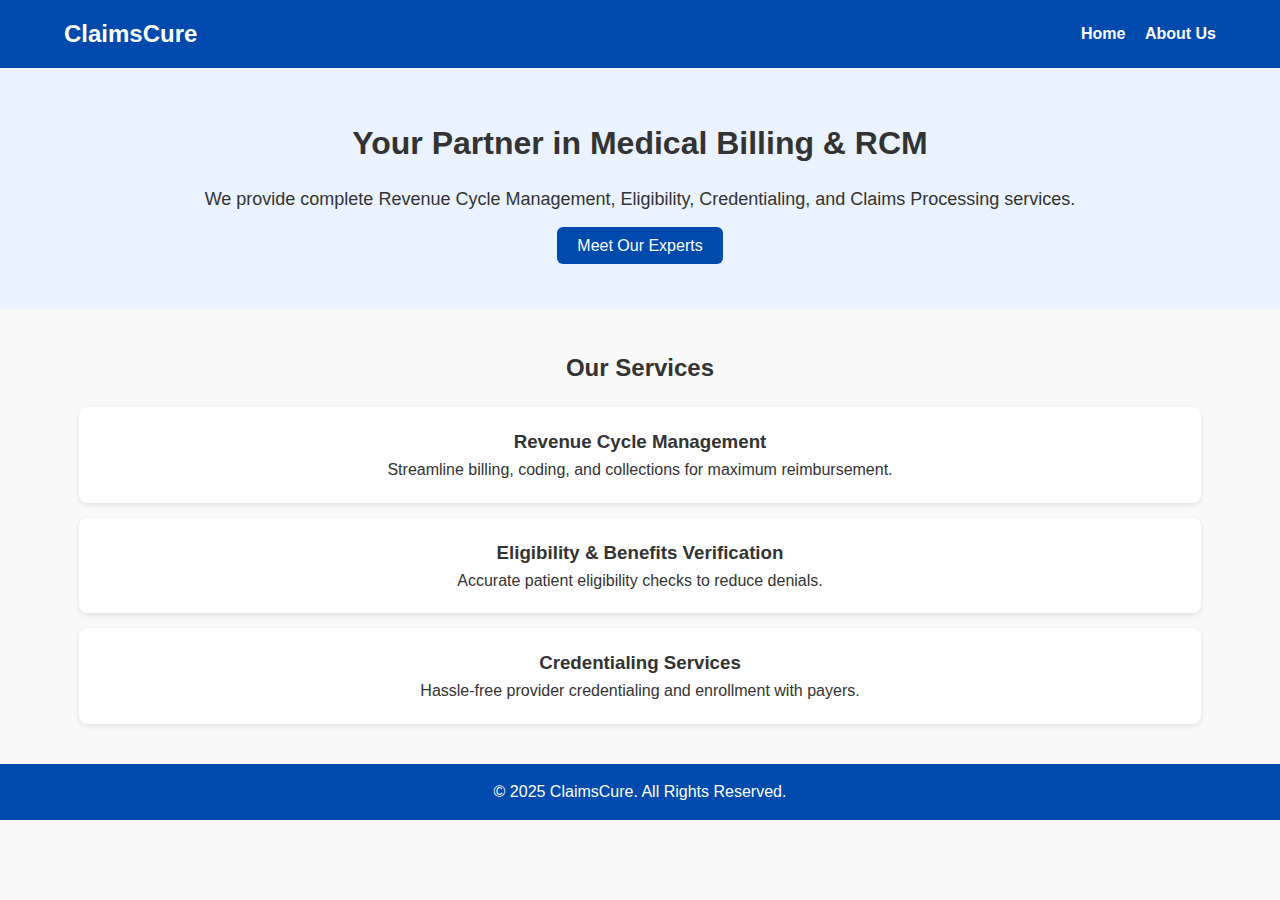
<file: index.html>
<!DOCTYPE html>
<html lang="en">
<head>
  <meta charset="UTF-8">
  <meta name="viewport" content="width=device-width, initial-scale=1.0">
  <title>ClaimsCure - Medical Billing Services</title>
  <link rel="stylesheet" href="style.css">
</head>
<body>
  <header>
    <div class="container">
      <h1>ClaimsCure</h1>
      <nav>
        <a href="index.html">Home</a>
        <a href="about.html">About Us</a>
      </nav>
    </div>
  </header>

  <section class="hero">
    <h2>Your Partner in Medical Billing & RCM</h2>
    <p>We provide complete Revenue Cycle Management, Eligibility, Credentialing, and Claims Processing services.</p>
    <a href="about.html" class="btn">Meet Our Experts</a>
  </section>

  <section class="services">
    <h2>Our Services</h2>
    <div class="service-box">
      <h3>Revenue Cycle Management</h3>
      <p>Streamline billing, coding, and collections for maximum reimbursement.</p>
    </div>
    <div class="service-box">
      <h3>Eligibility & Benefits Verification</h3>
      <p>Accurate patient eligibility checks to reduce denials.</p>
    </div>
    <div class="service-box">
      <h3>Credentialing Services</h3>
      <p>Hassle-free provider credentialing and enrollment with payers.</p>
    </div>
  </section>

  <footer>
    <p>&copy; 2025 ClaimsCure. All Rights Reserved.</p>
  </footer>
</body>
</html>
</file>
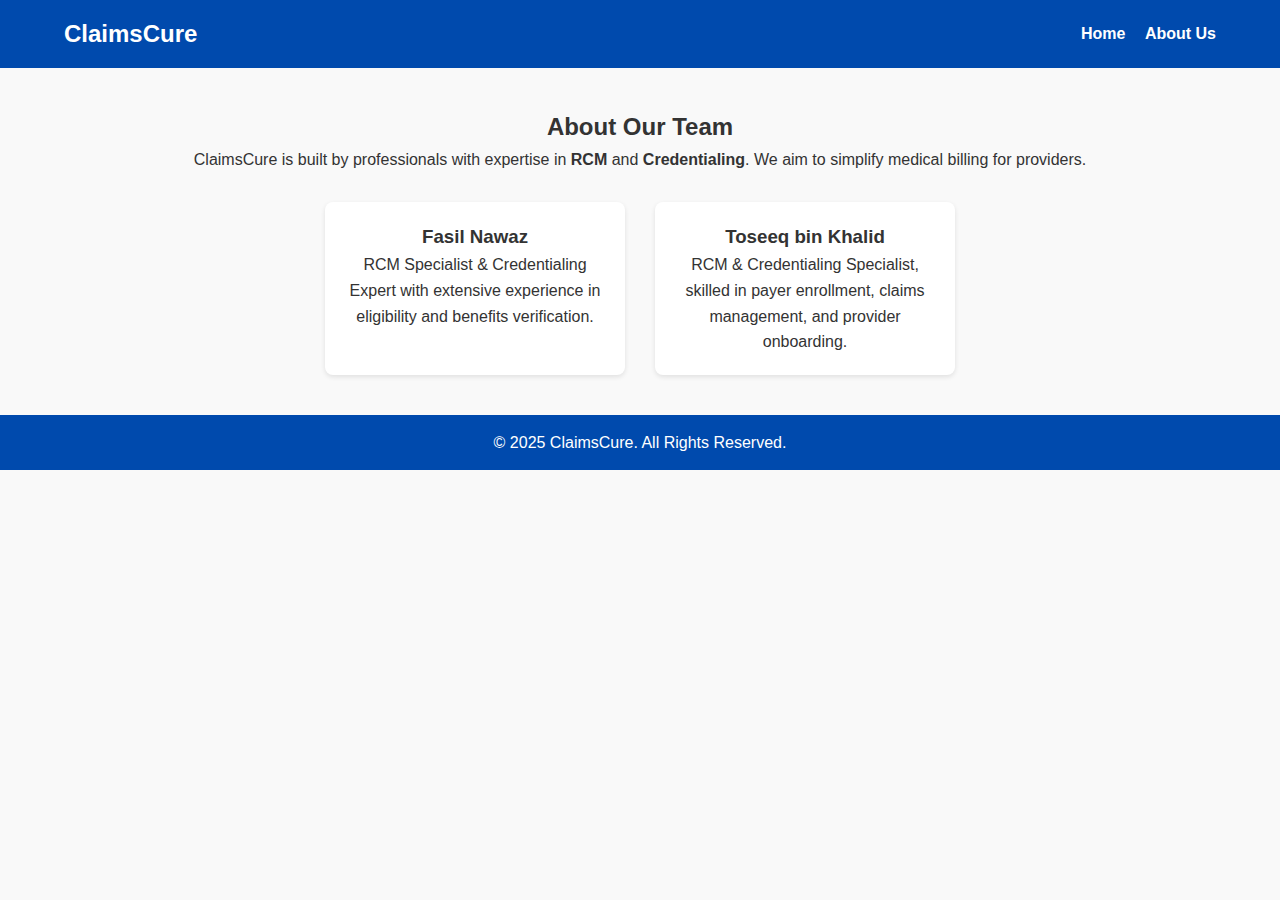
<file: about.html>
<!DOCTYPE html>
<html lang="en">
<head>
  <meta charset="UTF-8">
  <meta name="viewport" content="width=device-width, initial-scale=1.0">
  <title>About Us - ClaimsCure</title>
  <link rel="stylesheet" href="style.css">
</head>
<body>
  <header>
    <div class="container">
      <h1>ClaimsCure</h1>
      <nav>
        <a href="index.html">Home</a>
        <a href="about.html">About Us</a>
      </nav>
    </div>
  </header>

  <section class="about">
    <h2>About Our Team</h2>
    <p>ClaimsCure is built by professionals with expertise in <b>RCM</b> and <b>Credentialing</b>. We aim to simplify medical billing for providers.</p>

    <div class="owners">
      <div class="owner">
        <h3>Fasil Nawaz</h3>
        <p>RCM Specialist & Credentialing Expert with extensive experience in eligibility and benefits verification.</p>
      </div>
      <div class="owner">
        <h3>Toseeq bin Khalid</h3>
        <p>RCM & Credentialing Specialist, skilled in payer enrollment, claims management, and provider onboarding.</p>
      </div>
    </div>
  </section>

  <footer>
    <p>&copy; 2025 ClaimsCure. All Rights Reserved.</p>
  </footer>
</body>
</html>
</file>
<file: style.css>
* {
  margin: 0;
  padding: 0;
  box-sizing: border-box;
  font-family: Arial, sans-serif;
}

body {
  line-height: 1.6;
  color: #333;
  background: #f9f9f9;
}

header {
  background: #004aad;
  color: #fff;
  padding: 15px 0;
}

header .container {
  width: 90%;
  margin: auto;
  display: flex;
  justify-content: space-between;
  align-items: center;
}

header h1 {
  font-size: 24px;
}

nav a {
  color: #fff;
  margin-left: 15px;
  text-decoration: none;
  font-weight: bold;
}

nav a:hover {
  text-decoration: underline;
}

.hero {
  text-align: center;
  padding: 50px 20px;
  background: #eaf3ff;
}

.hero h2 {
  font-size: 32px;
  margin-bottom: 15px;
}

.hero p {
  font-size: 18px;
  margin-bottom: 20px;
}

.btn {
  background: #004aad;
  color: #fff;
  padding: 10px 20px;
  border-radius: 6px;
  text-decoration: none;
}

.btn:hover {
  background: #00327a;
}

.services {
  width: 90%;
  margin: 40px auto;
  text-align: center;
}

.services h2 {
  margin-bottom: 20px;
}

.service-box {
  background: #fff;
  padding: 20px;
  margin: 15px;
  border-radius: 8px;
  box-shadow: 0 2px 5px rgba(0,0,0,0.1);
}

.about {
  width: 90%;
  margin: 40px auto;
  text-align: center;
}

.owners {
  display: flex;
  justify-content: center;
  gap: 30px;
  margin-top: 30px;
  flex-wrap: wrap;
}

.owner {
  background: #fff;
  padding: 20px;
  width: 300px;
  border-radius: 8px;
  box-shadow: 0 2px 5px rgba(0,0,0,0.1);
}

footer {
  text-align: center;
  padding: 15px;
  background: #004aad;
  color: #fff;
  margin-top: 40px;
}
</file>
